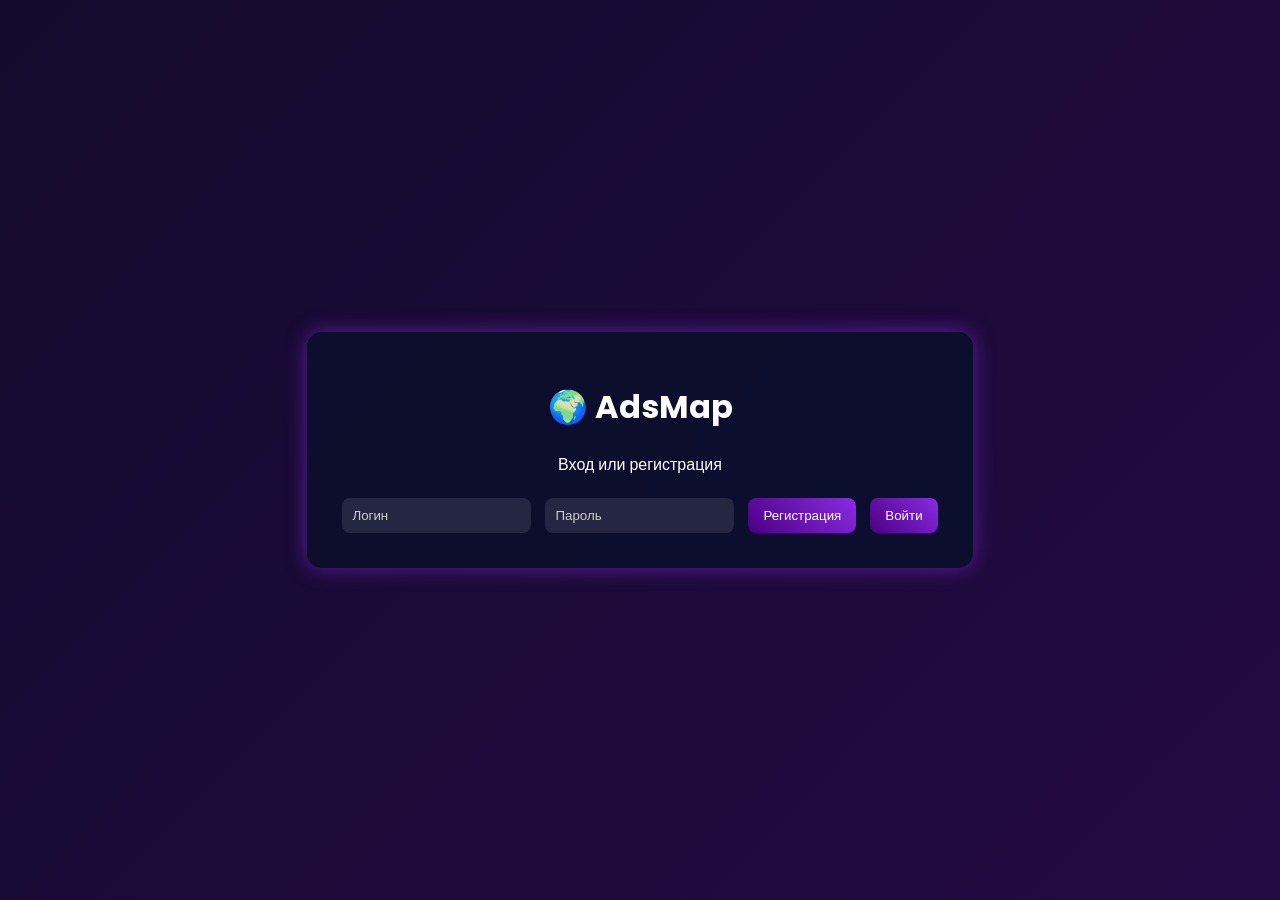
<file: index.html>
<!DOCTYPE html>
<html lang="ru">
<head>
    <meta charset="UTF-8">
    <title>AdsMap | Вход</title>
    <link rel="stylesheet" href="style.css">
</head>
<body class="auth-body">

<div class="auth-container">
    <h1>🌍 AdsMap</h1>
    <p>Вход или регистрация</p>

    <input type="text" id="login" placeholder="Логин">
    <input type="password" id="pass" placeholder="Пароль">

    <button onclick="register()">Регистрация</button>
    <button onclick="loginUser()">Войти</button>
</div>

<script>
function register() {
    const login = document.getElementById("login").value;
    const pass = document.getElementById("pass").value;

    if (!login || !pass) {
        alert("Заполните все поля!");
        return;
    }

    localStorage.setItem(login, pass);
    alert("Регистрация успешна!");
}

function loginUser() {
    const login = document.getElementById("login").value;
    const pass = document.getElementById("pass").value;

    if (localStorage.getItem(login) === pass) {
        localStorage.setItem("currentUser", login);
        window.location.href = "app.html";
    } else {
        alert("Неверный логин или пароль!");
    }
}
</script>

</body>
</html>
</file>
<file: style.css>
@import url('https://fonts.googleapis.com/css2?family=Poppins:wght@300;400;600&display=swap');

body {
    margin: 0;
    font-family: 'Poppins', sans-serif;
    color: white;
    background: linear-gradient(-45deg, #0a0f2c, #1a0b3b, #2a0a4a, #140a2e);
    background-size: 400% 400%;
    animation: gradientBG 12s ease infinite;
}

@keyframes gradientBG {
    0% { background-position: 0% 50%; }
    50% { background-position: 100% 50%; }
    100% { background-position: 0% 50%; }
}

/* Авторизация */
.auth-body {
    display: flex;
    justify-content: center;
    align-items: center;
    height: 100vh;
}

.auth-container {
    background: rgba(10, 15, 44, 0.9);
    padding: 30px;
    border-radius: 15px;
    text-align: center;
    box-shadow: 0 0 20px rgba(138, 43, 226, 0.6);
}

/* Заголовок */
header {
    display: flex;
    justify-content: space-between;
    align-items: center;
    padding: 15px 25px;
    background: rgba(10, 15, 44, 0.9);
    backdrop-filter: blur(10px);
}

.header-right {
    display: flex;
    align-items: center;
    gap: 10px;
}

/* Форма */
.form {
    text-align: center;
    padding: 15px;
}

/* Поля ввода */
input {
    padding: 10px;
    margin: 5px;
    border-radius: 8px;
    border: none;
    outline: none;
    background: rgba(255, 255, 255, 0.1);
    color: white;
}

input::placeholder {
    color: #ccc;
}

/* Кнопки */
button {
    background: linear-gradient(45deg, #4b0082, #8a2be2);
    color: white;
    border: none;
    padding: 10px 15px;
    margin: 5px;
    border-radius: 8px;
    cursor: pointer;
    transition: 0.3s;
}

button:hover {
    transform: translateY(-2px);
    box-shadow: 0 5px 15px rgba(138, 43, 226, 0.5);
}

/* Поиск */
#search {
    width: 50%;
    display: block;
    margin: 10px auto;
}

/* Контейнер */
.container {
    display: flex;
    flex-wrap: wrap;
}

/* Карта */
#map {
    width: 70%;
    height: 520px;
    border-radius: 15px;
    margin: 10px;
    box-shadow: 0 0 20px rgba(138, 43, 226, 0.5);
}

/* Список объявлений */
#list {
    width: 27%;
    height: 520px;
    margin: 10px;
    padding: 15px;
    background: rgba(10, 15, 44, 0.85);
    border-radius: 15px;
    overflow-y: auto;
}

/* Карточки объявлений */
.ad {
    background: rgba(255, 255, 255, 0.05);
    margin-bottom: 15px;
    padding: 10px;
    border-radius: 10px;
    transition: 0.3s;
}

.ad:hover {
    transform: scale(1.03);
    box-shadow: 0 0 10px #8a2be2;
}

.ad img {
    width: 100%;
    border-radius: 8px;
    margin-top: 5px;
}

/* Адаптивность */
@media (max-width: 900px) {
    .container {
        flex-direction: column;
        align-items: center;
    }

    #map, #list {
        width: 95%;
        height: 400px;
    }

    #search {
        width: 80%;
    }
}
</file>
